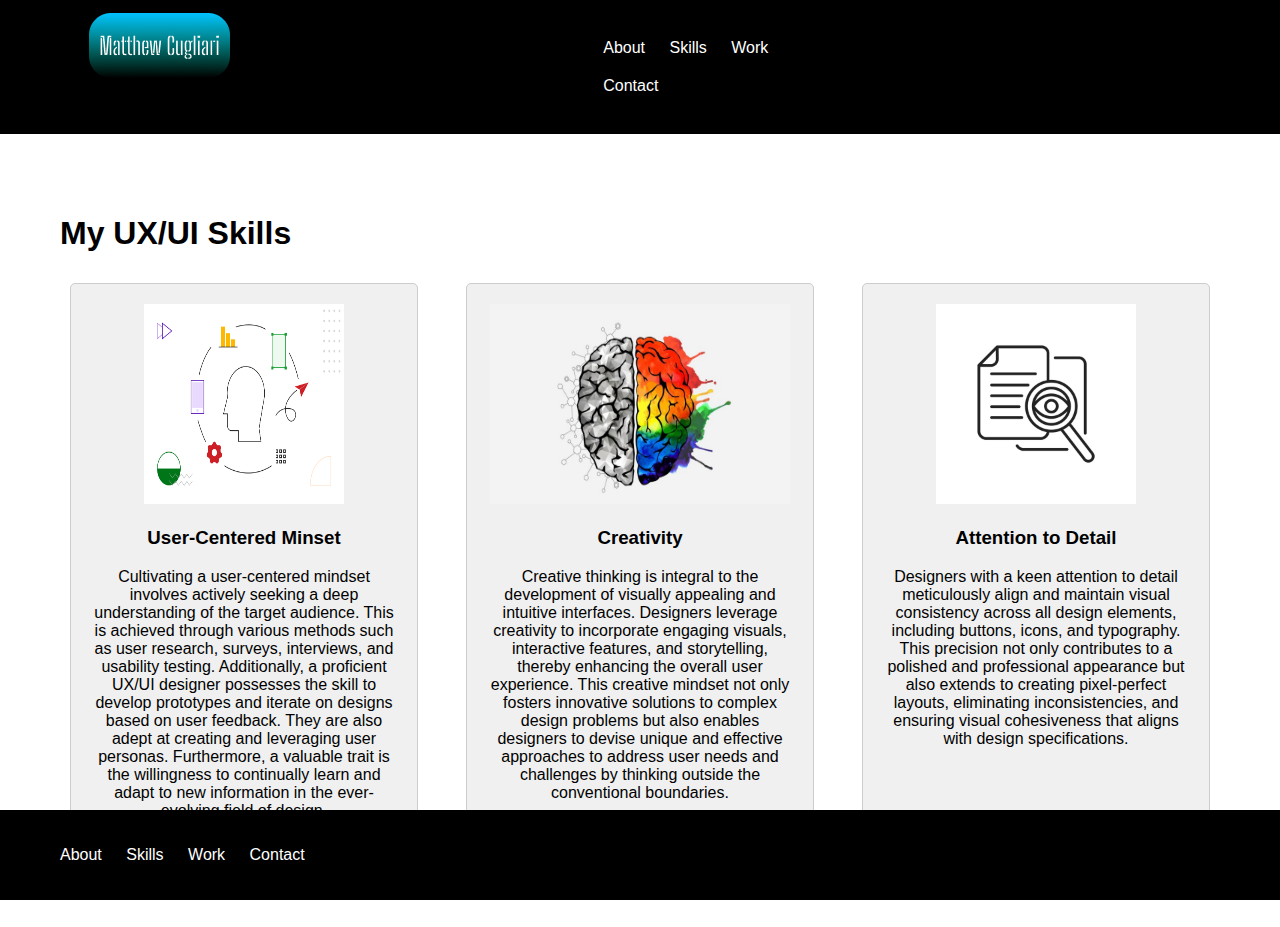
<file: myskills.html>
<!DOCTYPE html>
<html>
    
    <head>
         <meta charset="UTF-8">
         <meta name="viewport" content="width=device-width, initial-scale=1.0">
         <link href="css/style.css" rel="stylesheet" type="text/css">
    </head>

    <body>
       
        <header class="navigation">


            <div class="inline-block and logo">
                <img src="images/Logo.png" alt="Logo">
            </div>

            <nav class="inline-block">
                <ul>
                    <li class="inline-block"><a href="index.html">About</a></li>
                    <li class="inline-block"><a href="myskills.html">Skills</a></li>
                    <li class="inline-block"><a href="mywork.html">Work</a></li>
                    <li class="inline-block"><a href="#">Contact</a></li>
                </ul>
            </nav>

        </header>
        
        <section class="heroImg">
            <h1>My UX/UI Skills</h1>
        
            <div class="flexContainer">
                <div class="flexChild">
                    <img id="mindset" src="images/User-Centered-Mindset.png" alt="Skill Icon 1" width="200" height="200">
                    <h3>User-Centered Minset</h3>
                    <p>Cultivating a user-centered mindset involves actively seeking a deep understanding 
                       of the target audience. This is achieved through various methods such as user research, surveys, interviews, and usability 
                       testing. Additionally, a proficient UX/UI designer possesses the skill to develop 
                       prototypes and iterate on designs based on user feedback. They are also adept at creating 
                       and leveraging user personas. Furthermore, a valuable trait is the willingness to continually 
                       learn and adapt to new information in the ever-evolving field of design.</p>
                </div>
                
                <div class="flexChild">
                    <img id="creativity" src="images/Creativity.jpeg" alt="Skill Icon 2" width="300" height="200">
                    <h3>Creativity</h3>
                    <p>Creative thinking is integral to the development of visually appealing and 
                       intuitive interfaces. Designers leverage creativity to incorporate engaging 
                       visuals, interactive features, and storytelling, thereby enhancing the overall 
                       user experience. This creative mindset not only fosters innovative solutions to 
                       complex design problems but also enables designers to devise unique and effective
                       approaches to address user needs and challenges by thinking outside the 
                       conventional boundaries.</p>
                </div>
                
                <div class="flexChild">
                    <img id="detail" src="images/Attention-To-Detail.webp" alt="Skill Icon 3" width="200" height="200">
                    <h3>Attention to Detail</h3>
                    <p>Designers with a keen attention to detail meticulously align and maintain visual 
                       consistency across all design elements, including buttons, icons, and typography. 
                       This precision not only contributes to a polished and professional appearance but also 
                       extends to creating pixel-perfect layouts, eliminating inconsistencies, and ensuring visual 
                       cohesiveness that aligns with design specifications.</p>
                </div>
            </div>
        </section>
    
        <footer class="footer">
            <ul>
                <li class="inline-block"><a href="index.html">About</a></li>
                <li class="inline-block"><a href="myskills.html">Skills</a></li>
                <li class="inline-block"><a href="mywork.html">Work</a></li>
                <li class="inline-block"><a href="#">Contact</a></li>
            </ul>
        </footer>
    </div>


    </body>



</html>
</file>
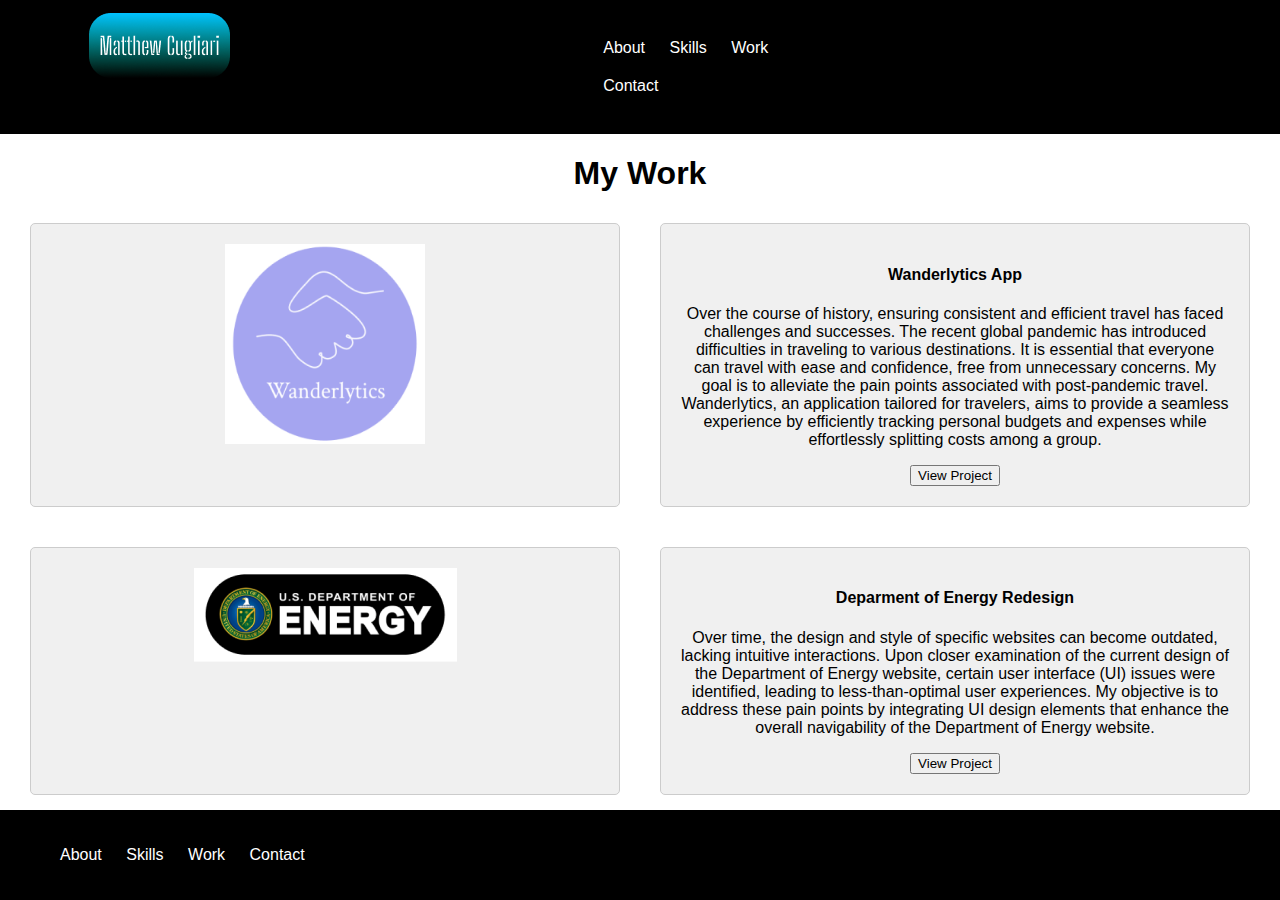
<file: mywork.html>
<!DOCTYPE html>
<html>
    
    <head>
         <meta charset="UTF-8">
         <meta name="viewport" content="width=device-width, initial-scale=1.0">
          </head><link href="css/style.css" rel="stylesheet" type="text/css">
    </head>

    <body>
       
        <header class="navigation">


            <div class="inline-block and logo">
                <img src="images/Logo.png" alt="Logo">
            </div>

            <nav class="inline-block">
                <ul>
                    <li class="inline-block"><a href="index.html">About</a></li>
                    <li class="inline-block"><a href="myskills.html">Skills</a></li>
                    <li class="inline-block"><a href="mywork.html">Work</a></li>
                    <li class="inline-block"><a href="#">Contact</a></li>
                </ul>
            </nav>

        </header>
        
        <section class="myWork">
            <h1>My Work</h1>
    
            <div class="workGrid">
                <!-- Project 1 -->
                <div class="project" style="grid-area: project1-image;">
                    <img src="images/Wanderlytics.png" alt="Project 1" width="200" height="200">
                </div>
                <div class="project" style="grid-area: project1-details;">
                    <h4>Wanderlytics App</h4>
                    <p>Over the course of history, ensuring consistent and efficient 
                       travel has faced challenges and successes. The recent global pandemic 
                       has introduced difficulties in traveling to various destinations. It is 
                       essential that everyone can travel with ease and confidence, free from unnecessary 
                       concerns. My goal is to alleviate the pain points associated with post-pandemic travel. 
                       Wanderlytics, an application tailored for travelers, aims to provide a seamless 
                       experience by efficiently tracking personal budgets and expenses while effortlessly 
                       splitting costs among a group.</p>
                    <button>View Project</button>
                </div>
    
                <!-- Project 2 -->
                <div class="project" style="grid-area: project2-image;">
                    <img src="images/Energy.png" alt="Project 2">
                </div>
                <div class="project" style="grid-area: project2-details;">
                    <h4>Deparment of Energy Redesign</h4>
                    <p>Over time, the design and style of specific websites can become outdated, 
                       lacking intuitive interactions. Upon closer examination of the current 
                       design of the Department of Energy website, certain user interface (UI) 
                       issues were identified, leading to less-than-optimal user experiences. 
                       My objective is to address these pain points by integrating UI design 
                       elements that enhance the overall navigability of the Department of Energy 
                       website.</p>
                    <button>View Project</button>
                </div>
            </div>
    
            <h3>View all projects</h3>
        </section>
    
        <footer class="footer">
            <ul>
                <li class="inline-block"><a href="index.html">About</a></li>
                <li class="inline-block"><a href="myskills.html">Skills</a></li>
                <li class="inline-block"><a href="mywork.html">Work</a></li>
                <li class="inline-block"><a href="#">Contact</a></li>
            </ul>
        </footer>
    </div>


    </body>



</html>
</file>
<file: css/style.css>
body {
    margin: 0;
    padding: 0;
    font-family: 'Open Sans', sans-serif;
}


.inline-block {
    display: inline-block;
    vertical-align: top;
    color: #ffffff;
    text-decoration: none;
}

.navigation {
    background-color: #000000;
    color: #ffffff;
}

.logo {
    width: 23%;
    padding: 1%;
    text-align: center;
}

nav {
    width: 40%;
    padding: 1%;
}

nav ul {
    width: 50%;
    margin-left: auto;
}

nav ul li {
    background-color: #000000;
    padding: 10px;
}

a {

color: #ffffff;
text-decoration: none;

}

.heroImg {
    height: auto;
    width: auto;
    padding: 60px;
    
}

.content img {
    max-width: 100%; 
    height: auto;
}

.content {
    width: 500px;
    margin: 0 auto;
}

footer {
    background-color: #000000;
    color: #ffffff;
    padding: 10px;
    position: absolute;
    bottom: 0;
    width: 100%;
}

footer ul {
    display: inline-block;
    vertical-align: top;
}

footer ul li {
    background-color: #000000;
    padding: 10px;
}

/* my skill style below*/

.mySkills {
    text-align: center;
    margin: 20px;
}

.flexContainer {
    display: flex;
    justify-content: space-between;
    flex-wrap: wrap; /* Allow items to wrap to the next line */
    margin-top: 20px;
}

.flexChild {
    text-align: center;
    margin: 10px;
    padding: 20px;
    width: 30%; /* 33% width for each flex child with some margin */
    box-sizing: border-box; /* Include padding and border in the box model */
    background-color: #f0f0f0;
    border: 1px solid #ccc;
    border-radius: 5px;
}

/* Responsive styles */
@media (max-width: 600px) {
    .flexChild {
        width: 100%; /* Full width for smaller screens */
    }
}
/* my work style below*/

.myWork {
    text-align: center;
    margin: 20px;
}

.workGrid {
    display: grid;
    grid-template-areas: 
        "project1-image project1-details"
        "project2-image project2-details";
    grid-template-rows: auto;
    grid-template-columns: 1fr 1fr;
    gap: 20px;
    margin-top: 20px;
}

.project {
    text-align: center;
    margin: 10px;
    padding: 20px;
    box-sizing: border-box;
    background-color: #f0f0f0;
    border: 1px solid #ccc;
    border-radius: 5px;
}

/* Responsive styles */
@media (max-width: 600px) {
    .workGrid {
        grid-template-areas: 
            "project1-image"
            "project1-details"
            "project2-image"
            "project2-details";
        grid-template-columns: 1fr;
    }
}
</file>
